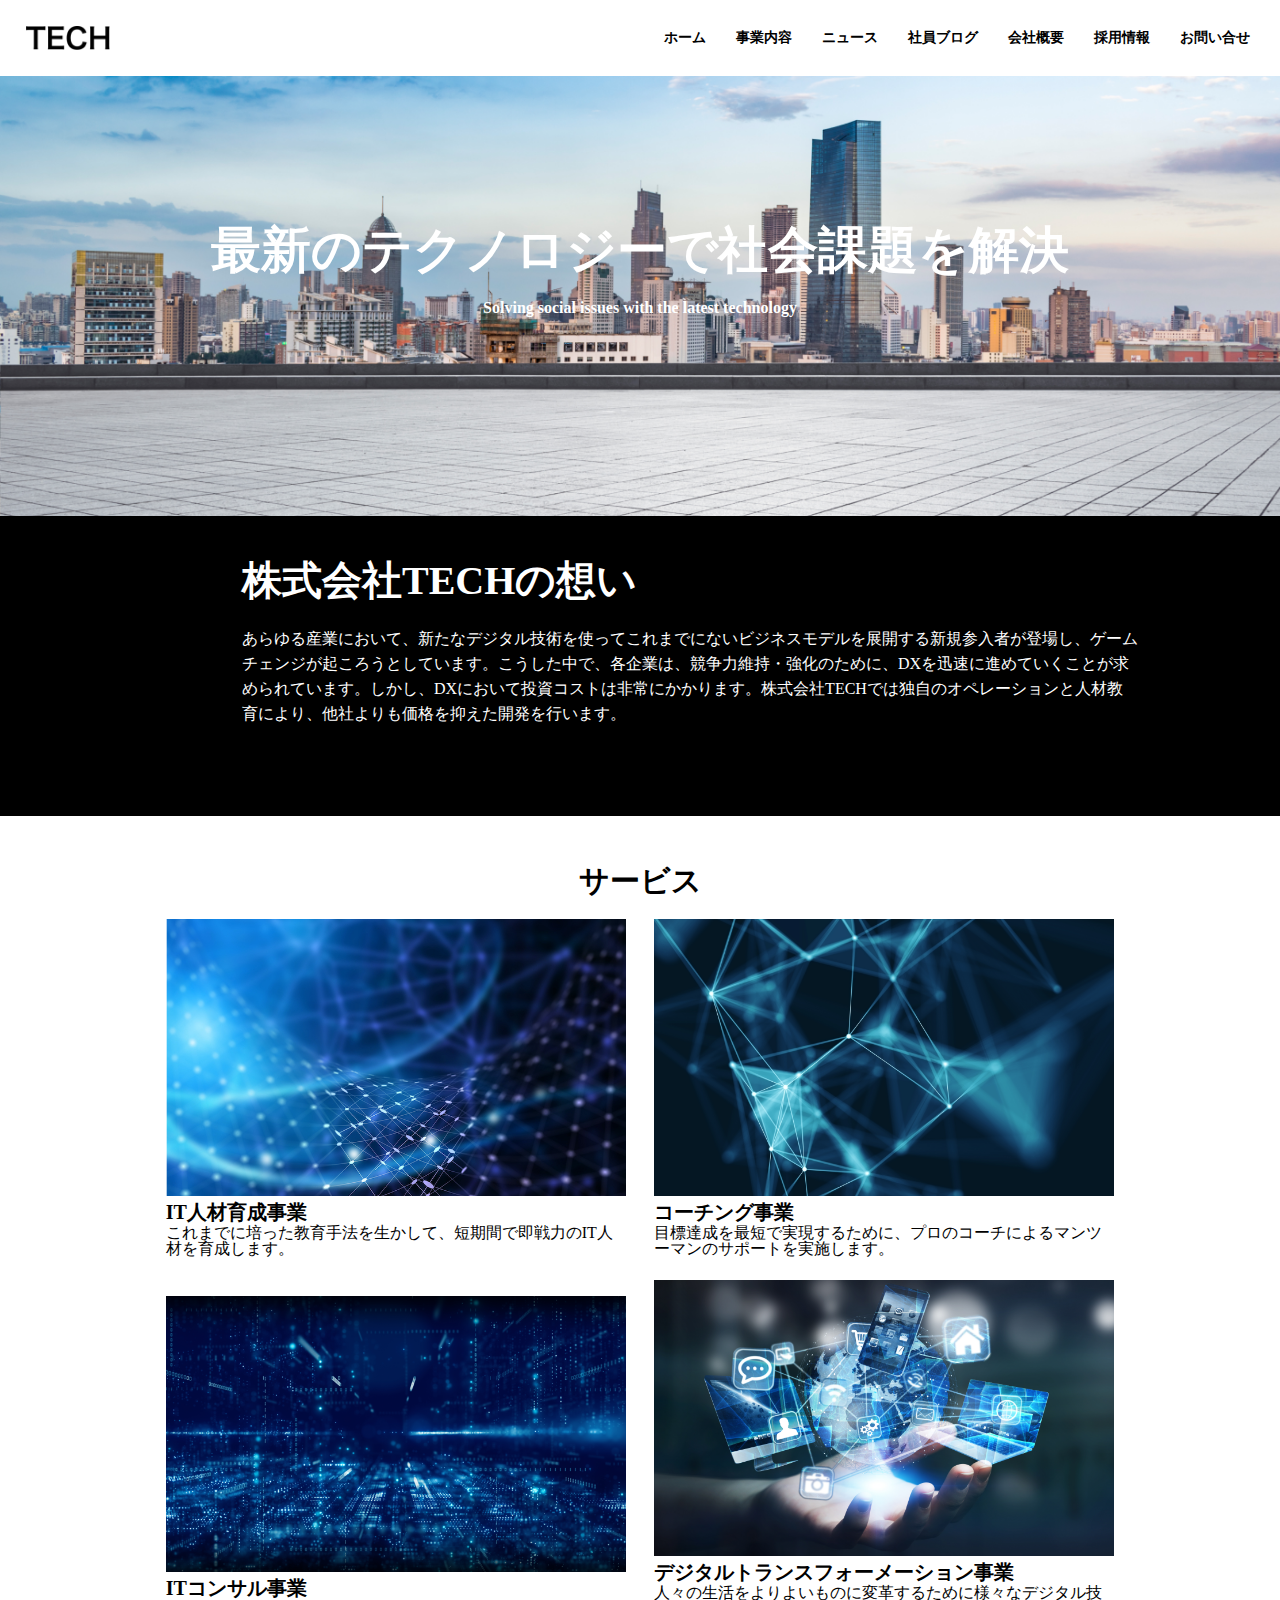
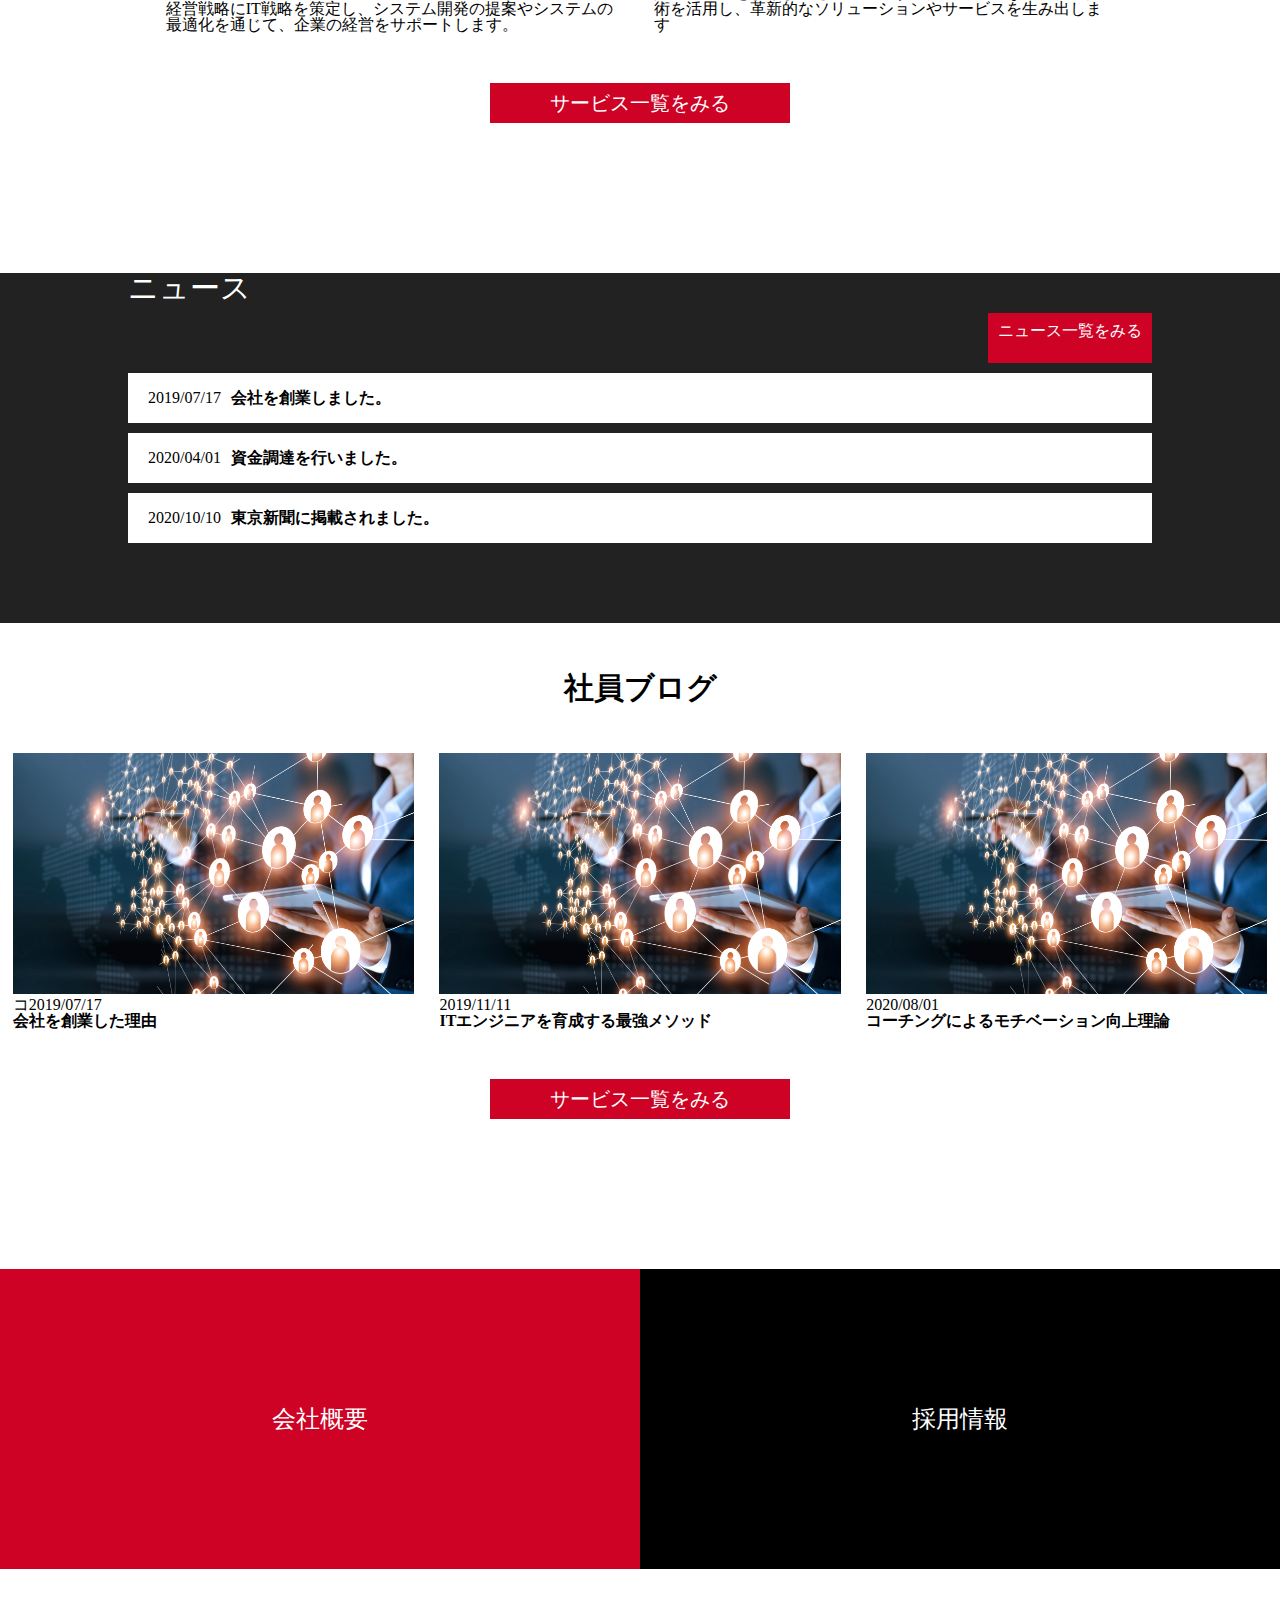
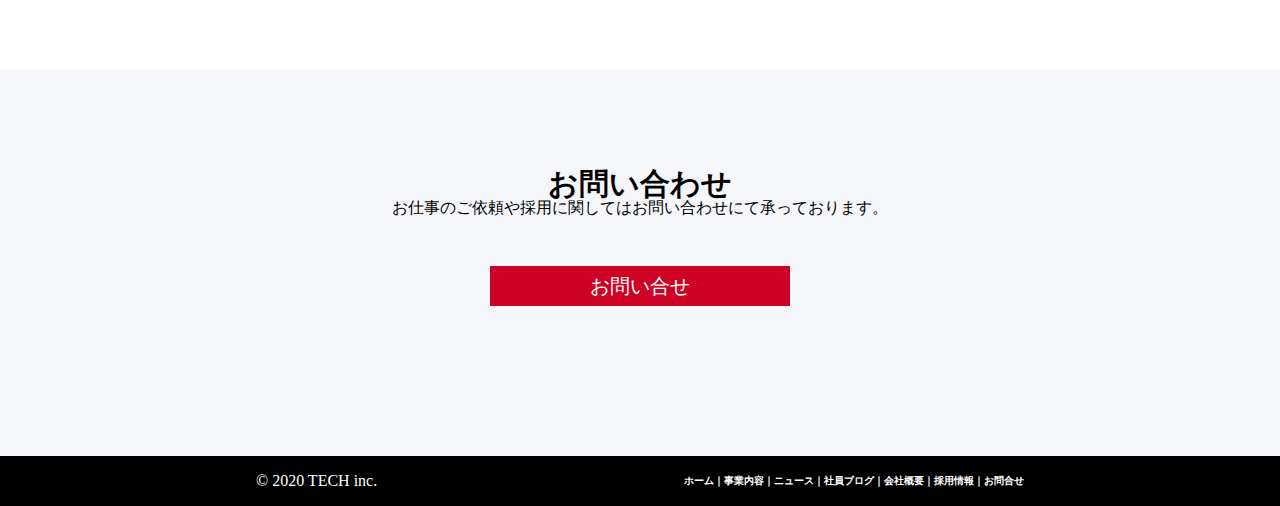
<file: index.html>
<!DOCTYPE html>
<html lang="ja">

<head>
  <meta charset="UTF-8">
  <meta name="viewport" content="width=device-width, initial-scale=1.0">
  <title>Practice</title>
  <link rel="stylesheet" href="./css/reset.css" />
  <link rel="stylesheet" href="./css/index.css" />
</head>

<body>
  <header class="header">
    <div class="header-wrap">
      <img src="./img/logo.png" alt="">
      <nav class="header-nav">
        <ul>
          <li><a href="./index.html">ホーム</a></li>
          <li><a href="./service.html">事業内容</a></li>
          <li><a href="./news.html">ニュース</a></li>
          <li><a href="./blog.html">社員ブログ</a></li>
          <li><a href="./company.html">会社概要</a></li>
          <li><a href="./recruit.html">採用情報</a></li>
          <li><a href="./contact.html">お問い合せ</a></li>
        </ul>
      </nav>
    </div>
    <div id="hamburger">
      <span></span>
      <span></span>
      <span></span>
    </div>
  </header>
  <div id="catch">
    <div id="catch-wrap">
      <div class="catch-message">
    <h1>最新のテクノロジーで社会課題を解決</h1>
    <p>Solving social issues with the 
    latest technology</p>
    </div>
  </div>
  </div>
 
  <div class="sprit">
    <div class="sprit-message">
    <h2>株式会社TECHの想い</h2>
    <p>あらゆる産業において、新たなデジタル技術を使ってこれまでにないビジネスモデルを展開する新規参入者が登場し、ゲームチェンジが起ころうとしています。こうした中で、各企業は、競争力維持・強化のために、DXを迅速に進めていくことが求められています。しかし、DXにおいて投資コストは非常にかかります。株式会社TECHでは独自のオペレーションと人材教育により、他社よりも価格を抑えた開発を行います。</p>
    </div>
  </div>

     <div class="service-area">
     <div id="service-title"><h3>サービス</h3></div>
      <div class="services">
      <div class="service">
      <img src="./img/service1.png" alt="">
      <h4>IT人材育成事業</h4>
      <p>これまでに培った教育手法を生かして、短期間で即戦力のIT人材を育成します。</p>
    </div>
    <div class="service">
      <img src="./img/service2.png" alt="">
      <h4>コーチング事業</h4>
      <p>目標達成を最短で実現するために、プロのコーチによるマンツーマンのサポートを実施します。</p>
    </div>
    <div class="service">
      <img src="./img/service3.png" alt="">
      <h4>ITコンサル事業</h4>
      <p>経営戦略にIT戦略を策定し、システム開発の提案やシステムの最適化を通じて、企業の経営をサポートします。</p>
    </div>
    <div class="service">
      <img src="./img/service4.png" alt="">
      <h4>デジタルトランスフォーメーション事業</h4>
      <p>人々の生活をよりよいものに変革するために様々なデジタル技術を活用し、革新的なソリューションやサービスを生み出します</p>
    </div>
    </div>
    <div class="more"><a href="#">サービス一覧をみる</a></div>
    </div>
 <div class="news">
  <div class="news-title">
     <p>ニュース</p>
     <a href="">ニュース一覧をみる</a>
    </div>

  <div class="new">
    <p class="date">2019/07/17</p>
    <p class="pick"> 会社を創業しました。</p>
  </div>
  <div class="new">
    <p class="date">2020/04/01</p>
    <p class="pick"> 資金調達を行いました。</p>
  </div>
  <div class="new">
    <p class="date">2020/10/10</p>
    <p class="pick">   東京新聞に掲載されました。</p>
  </div>
</div>
<div class="blog-area">
    <h3>社員ブログ</h3>
    <div class="blogs">
     <div class="blog">
      <img src="./img/blog.png" alt="">
      <p>コ2019/07/17</p>
      <p class="blog-title">会社を創業した理由</p>
    </div>
    <div class="blog">
      <img src="./img/blog.png" alt="">
      <p>2019/11/11<p>
      <p class="blog-title">ITエンジニアを育成する最強メソッド</p>
    </div>
    <div class="blog">
      <img src="./img/blog.png" alt="">
      <p>2020/08/01<p>
      <p class="blog-title">コーチングによるモチベーション向上理論</p>
    </div>
    
    </div>
    <div class="more"><a href="#">サービス一覧をみる</a></div>
</div>
<div class="recruits">
  <div id="red"><a href="">会社概要</a></div>
  <div id="black"><a href="">採用情報</a></div>
</div>
<div class="contact">
  <h3>お問い合わせ</h3>
  <p>お仕事のご依頼や採用に関してはお問い合わせにて承っております。</p>
  <div class="more"><a href="#">お問い合せ</a></div>
</div>

<footer>
  <div class="footer-wrap">
    <p>© 2020 TECH inc.</p>
    <nav class="footer-nav">
      <ul>
        <li><a href="./index.html">ホーム｜</a></li>
        <li><a href="./service.html">事業内容｜</a></li>
        <li><a href="./news.html">ニュース｜</a></li>
        <li><a href="./blog.html">社員ブログ｜</a></li>
        <li><a href="./company.html">会社概要｜</a></li>
        <li><a href="./recruit.html">採用情報｜</a></li>
        <li><a href="./recruit.html">お問合せ</a></li>
      
      </ul>
    </nav>
  </div>
</footer>

   
 </html>
</file>
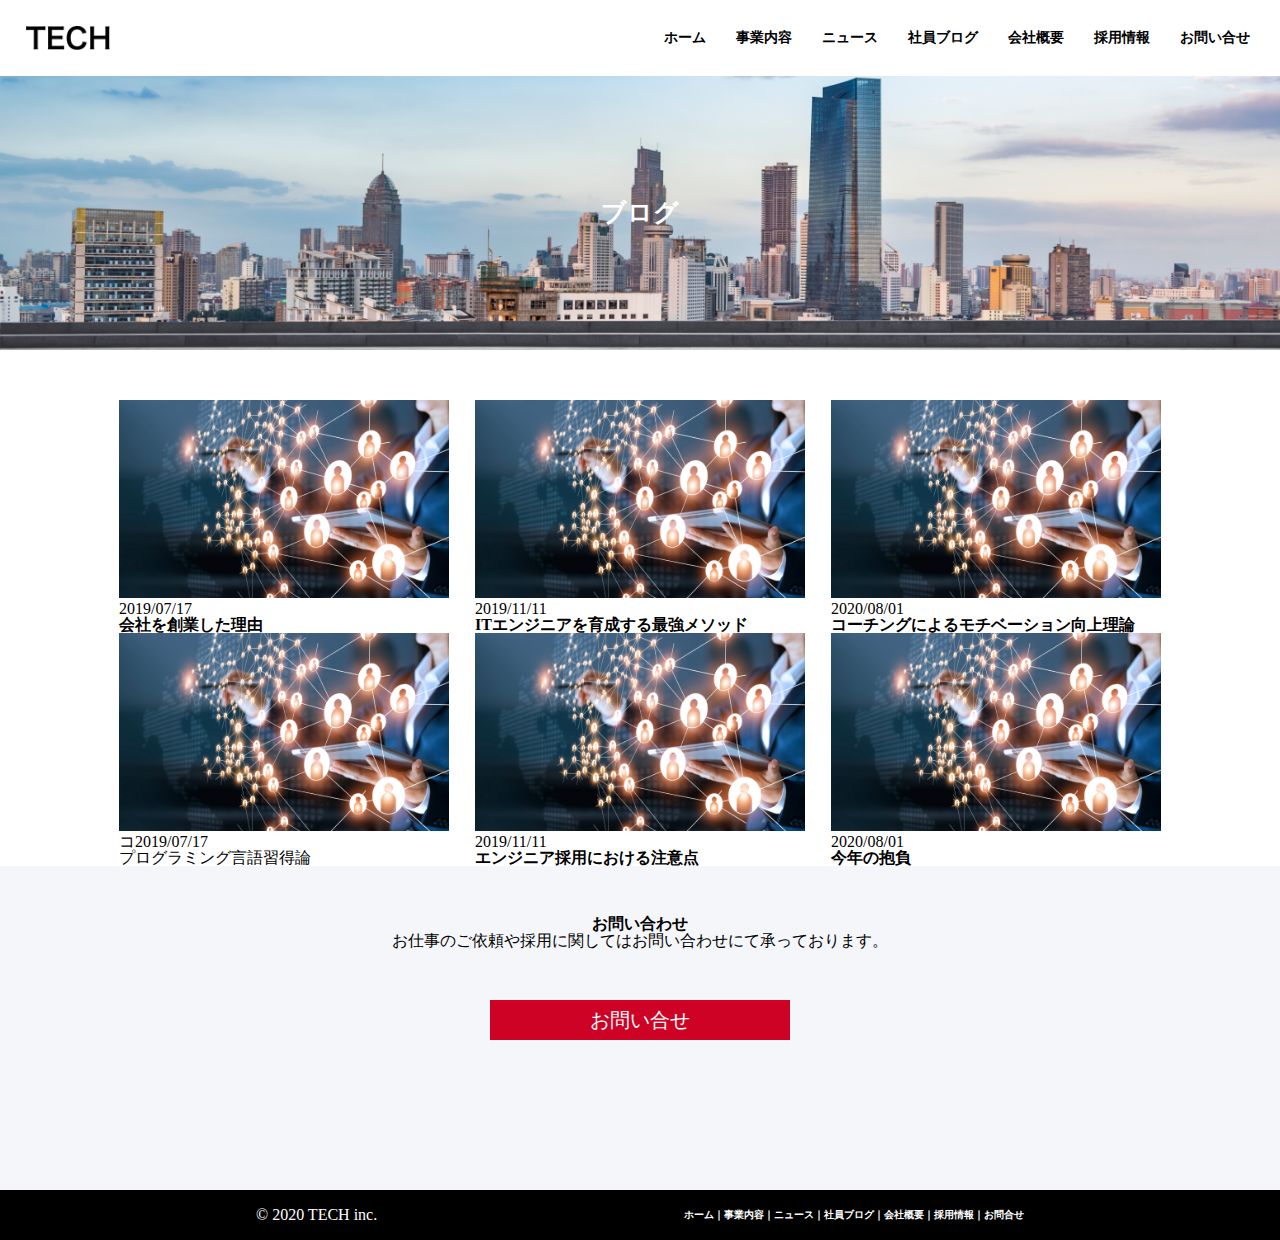
<file: blog.html>
<!DOCTYPE html>
<html lang="ja">

<head>
  <meta charset="UTF-8">
  <meta name="viewport" content="width=device-width, initial-scale=1.0">
  <title>Practice</title>
  <link rel="stylesheet" href="./css/reset.css" />
  <link rel="stylesheet" href="./css/blog.css" />
</head>

<body>
  <header class="header">
    <div class="header-wrap">
      <img src="./img/logo.png" alt="">
      <nav class="header-nav">
        <ul>
          <li><a href="./index.html">ホーム</a></li>
          <li><a href="./service.html">事業内容</a></li>
          <li><a href="./news.html">ニュース</a></li>
          <li><a href="./blog.html">社員ブログ</a></li>
          <li><a href="./company.html">会社概要</a></li>
          <li><a href="./recruit.html">採用情報</a></li>
          <li><a href="./contact.html">お問い合せ</a></li>
        </ul>
      </nav>
    </div>
    <div id="hamburger">
      <span></span>
      <span></span>
      <span></span>
    </div>
  </header>
  <div id="catch">
    <div class="catch-wrap">
      <p>ブログ</p>
    </div>
  </div>

  <!---中身-->
<div class="blog-area">
 
  <div class="blogs">
    <div class="blog">
      <img src="./img/blog.png" alt="">
      <p>2019/07/17</p>
      <p class="blog-title">会社を創業した理由</p>
    </div>
    <div class="blog">
      <img src="./img/blog.png" alt="">
      <p>2019/11/11</p>
    
      <p class="blog-title">ITエンジニアを育成する最強メソッド</p>
    </div>
    <div class="blog">
      <img src="./img/blog.png" alt="">
      <p>2020/08/01</p>
      <p class="blog-title">コーチングによるモチベーション向上理論</p>
    </div>
    <div class="blog">
      <img src="./img/blog.png" alt="">
      <p>コ2019/07/17</p>
      <p class="blog-titile">プログラミング言語習得論</p>
    </div>
    <div class="blog">
      <img src="./img/blog.png" alt="">
      <p>2019/11/11</p>
      <p class="blog-title">エンジニア採用における注意点</p>
    </div>
    <div class="blog">
      <img src="./img/blog.png" alt="">
      <p>2020/08/01</p>
      <p class="blog-title">今年の抱負</p>
    </div>

  </div>
  
</div>
    <!---中身-->
    <div class="contact">
      <h3>お問い合わせ</h3>
      <p>お仕事のご依頼や採用に関してはお問い合わせにて承っております。</p>
      <div class="more"><a href="#">お問い合せ</a></div>
    </div>
    <footer>
      <div class="footer-wrap">
        <p>© 2020 TECH inc.</p>
        <nav class="footer-nav">
          <ul>
          <li><a href="./index.html">ホーム｜</a></li>
          <li><a href="./service.html">事業内容｜</a></li>
          <li><a href="./news.html">ニュース｜</a></li>
          <li><a href="./blog.html">社員ブログ｜</a></li>
          <li><a href="./company.html">会社概要｜</a></li>
          <li><a href="./recruit.html">採用情報｜</a></li>
          <li><a href="./recruit.html">お問合せ</a></li>
        
          </ul>
        </nav>
      </div>
    </footer>

</body>

</html>
</file>
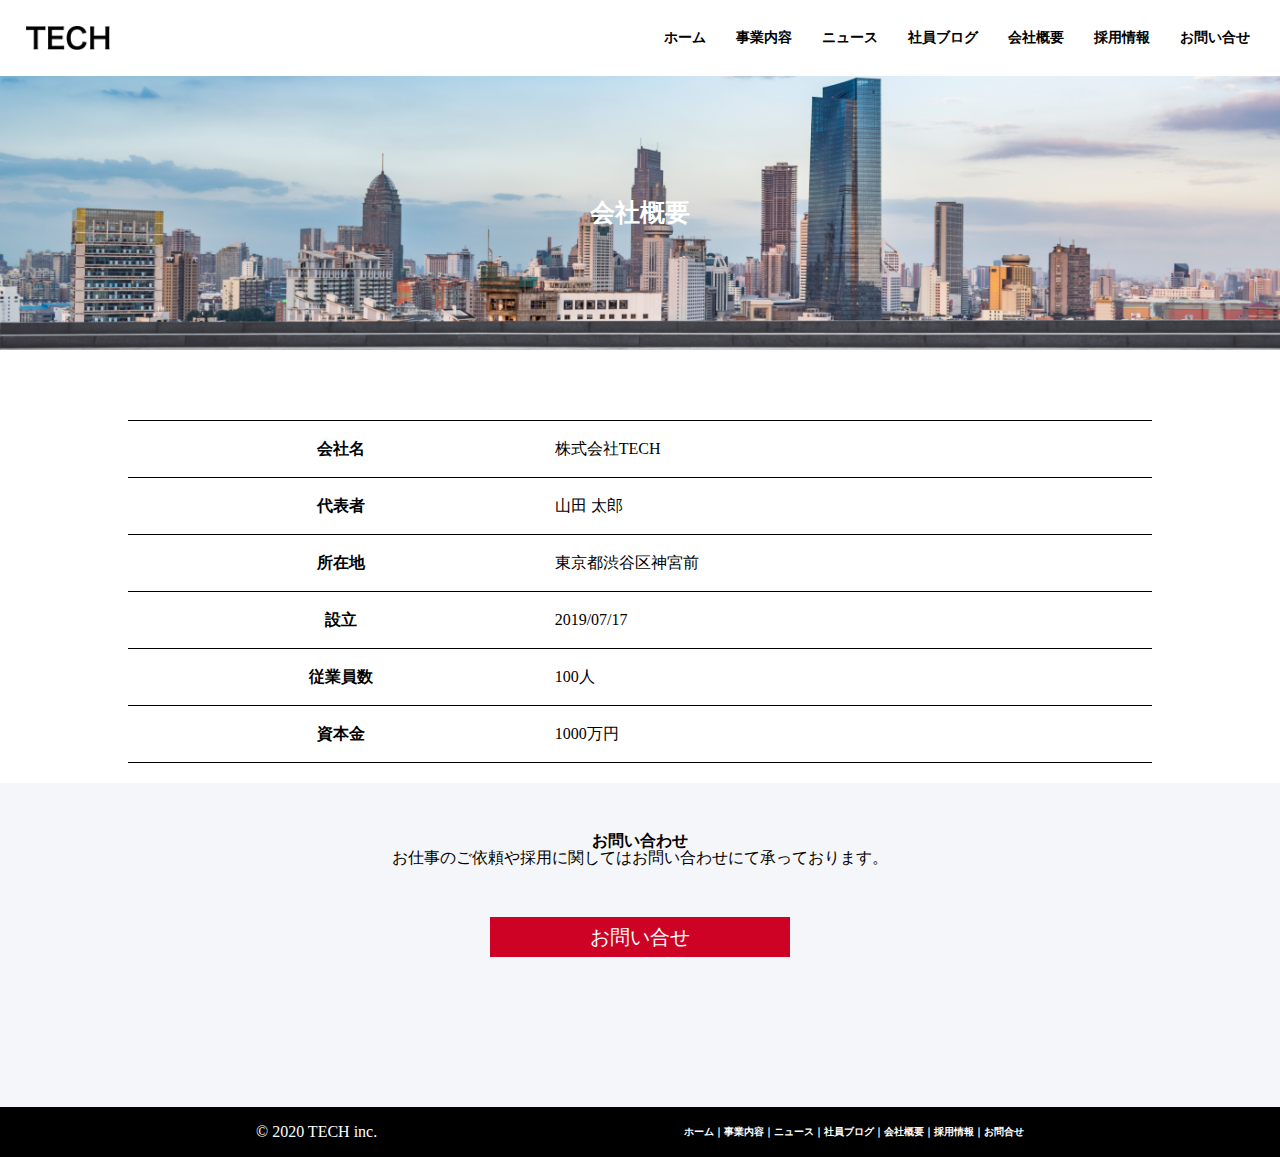
<file: company.html>
<!DOCTYPE html>
<html lang="ja">

<head>
  <meta charset="UTF-8">
  <meta name="viewport" content="width=device-width, initial-scale=1.0">
  <title>Practice</title>
  <link rel="stylesheet" href="./css/reset.css" />
  <link rel="stylesheet" href="./css/company.css" />
</head>

<body>
  <header class="header">
    <div class="header-wrap">
      <img src="./img/logo.png" alt="">
      <nav class="header-nav">
        <ul>
          <li><a href="./index.html">ホーム</a></li>
          <li><a href="./service.html">事業内容</a></li>
          <li><a href="./news.html">ニュース</a></li>
          <li><a href="./blog.html">社員ブログ</a></li>
          <li><a href="./company.html">会社概要</a></li>
          <li><a href="./recruit.html">採用情報</a></li>
          <li><a href="./contact.html">お問い合せ</a></li>
        </ul>
      </nav>
    </div>
    <div id="hamburger">
      <span></span>
      <span></span>
      <span></span>
    </div>
  </header>
  <div id="catch">
    <div class="catch-wrap">
        <p>会社概要</p>
    </div>
  </div>
  
<!---中身-->
<div class="content-wrap">
   <div class="content">
    <div class="line"></div>
    <div class="table">
      <p class="item">会社名</p>
      <p class="value">株式会社TECH</p>
    </div>
    </div>
    <div class="content">
      <div class="line"></div>
      <div class="table">
        <p class="item">代表者</p>
        <p class="value">山田 太郎</p>
      </div>
    </div>
    <div class="content">
      <div class="line"></div>
      <div class="table">
        <p class="item">所在地</p>
        <p class="value">東京都渋谷区神宮前</p>
      </div>
    </div>
    <div class="content">
      <div class="line"></div>
      <div class="table">
        <p class="item">設立</p>
        <p class="value">2019/07/17</p>
      </div>
    </div>
    <div class="content">
      <div class="line"></div>
      <div class="table">
        <p class="item">従業員数</p>
        <p class="value">100人</p>
      </div>
    </div>
    <div class="content">
      <div class="line"></div>
      <div class="table">
        <p class="item">資本金</p>
        <p class="value">1000万円</p>
      </div>
      <div class="line"></div>
    </div>
  </div>
<!---中身-->
<div class="contact">
  <h3>お問い合わせ</h3>
  <p>お仕事のご依頼や採用に関してはお問い合わせにて承っております。</p>
  <div class="more"><a href="#">お問い合せ</a></div>
</div>
  <footer>
    <div class="footer-wrap">
      <p>© 2020 TECH inc.</p>
      <nav class="footer-nav">
        <ul>
          <li><a href="./index.html">ホーム｜</a></li>
          <li><a href="./service.html">事業内容｜</a></li>
          <li><a href="./news.html">ニュース｜</a></li>
          <li><a href="./blog.html">社員ブログ｜</a></li>
          <li><a href="./company.html">会社概要｜</a></li>
          <li><a href="./recruit.html">採用情報｜</a></li>
          <li><a href="./recruit.html">お問合せ</a></li>
        
        </ul>
      </nav>
    </div>
  </footer>

  </body>
</html>
</file>
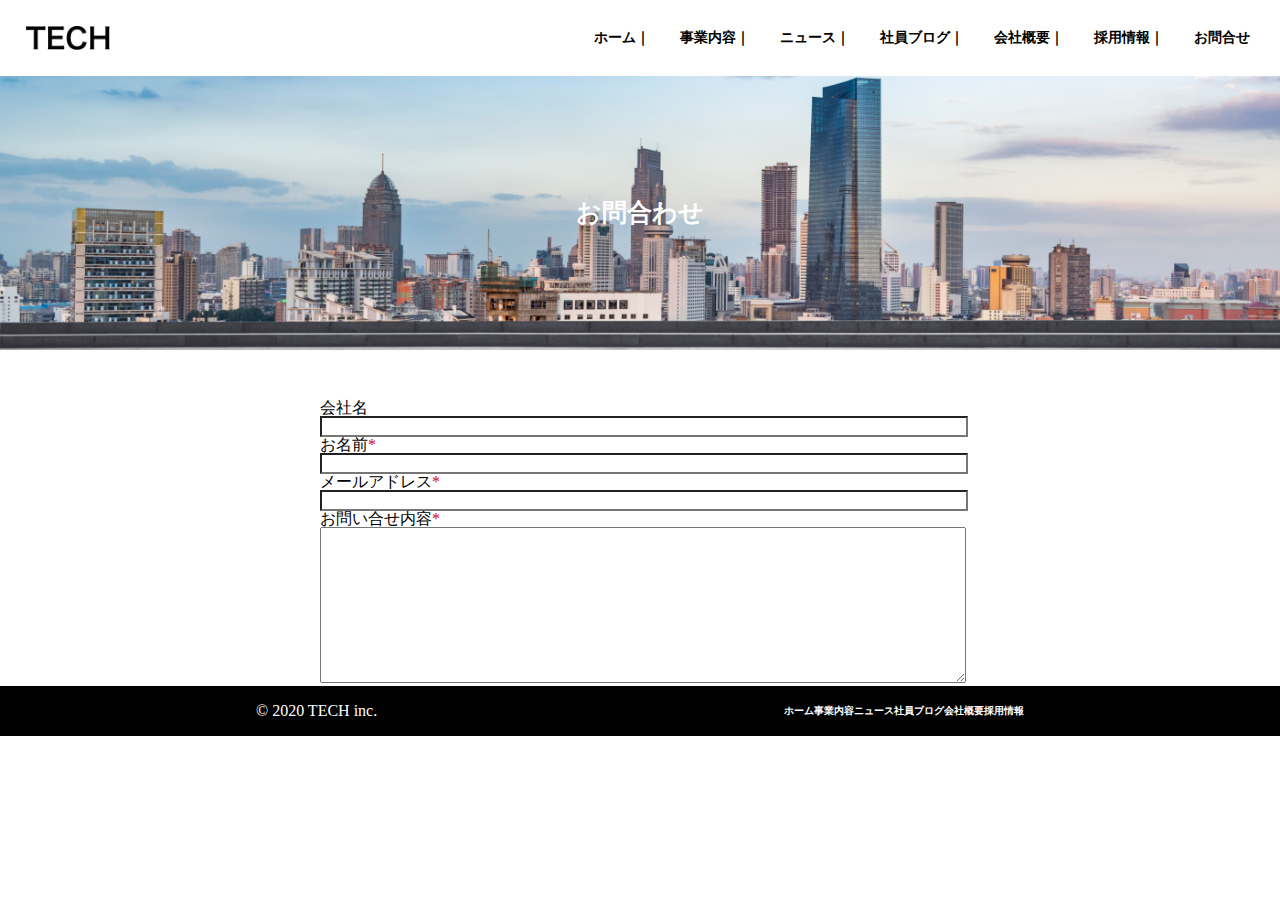
<file: contact.html>
<!DOCTYPE html>
<html lang="ja">

<head>
  <meta charset="UTF-8">
  <meta name="viewport" content="width=device-width, initial-scale=1.0">
  <title>Practice</title>
  <link rel="stylesheet" href="./css/reset.css" />
  <link rel="stylesheet" href="./css/contact.css" />
</head>

<body>
  <header class="header">
    <div class="header-wrap">
      <img src="./img/logo.png" alt="">
      <nav class="header-nav">
        <ul>
          <li><a href="./index.html">ホーム｜</a></li>
          <li><a href="./service.html">事業内容｜</a></li>
          <li><a href="./news.html">ニュース｜</a></li>
          <li><a href="./blog.html">社員ブログ｜</a></li>
          <li><a href="./company.html">会社概要｜</a></li>
          <li><a href="./recruit.html">採用情報｜</a></li>
          <li><a href="./recruit.html">お問合せ</a></li>
        
        </ul>
      </nav>
    </div>
    <div id="hamburger">
      <span></span>
      <span></span>
      <span></span>
    </div>
  </header>
  <div id="catch">
    <div class="catch-wrap">
      <p>お問合わせ</p>
    </div>
  </div>

  <!---中身-->
<div class="content-wrap">
  <div class="content">
      <form>
        <p>会社名</p>
        <input type="text" class="input"  />
        <p>お名前<span>*</span></p>
        <input type="text" class="input"  />
        <p>メールアドレス<span>*</span></p>
        <input type="number" class="input" />
        <p>お問い合せ内容<span>*</span></p>
        <textarea name="" id="" cols="30" rows="10"></textarea>
      </form>
    </div>
  </div>
</div>
    <!---中身-->
   
    <footer>
      <div class="footer-wrap">
        <p>© 2020 TECH inc.</p>
        <nav class="footer-nav">
          <ul>
          <li><a href="./index.html">ホーム</a></li>
          <li><a href="./service.html">事業内容</a></li>
          <li><a href="./news.html">ニュース</a></li>
          <li><a href="./blog.html">社員ブログ</a></li>
          <li><a href="./company.html">会社概要</a></li>
          <li><a href="./recruit.html">採用情報</a></li>
      
          </ul>
        </nav>
      </div>
    </footer>

</body>

</html>
</file>
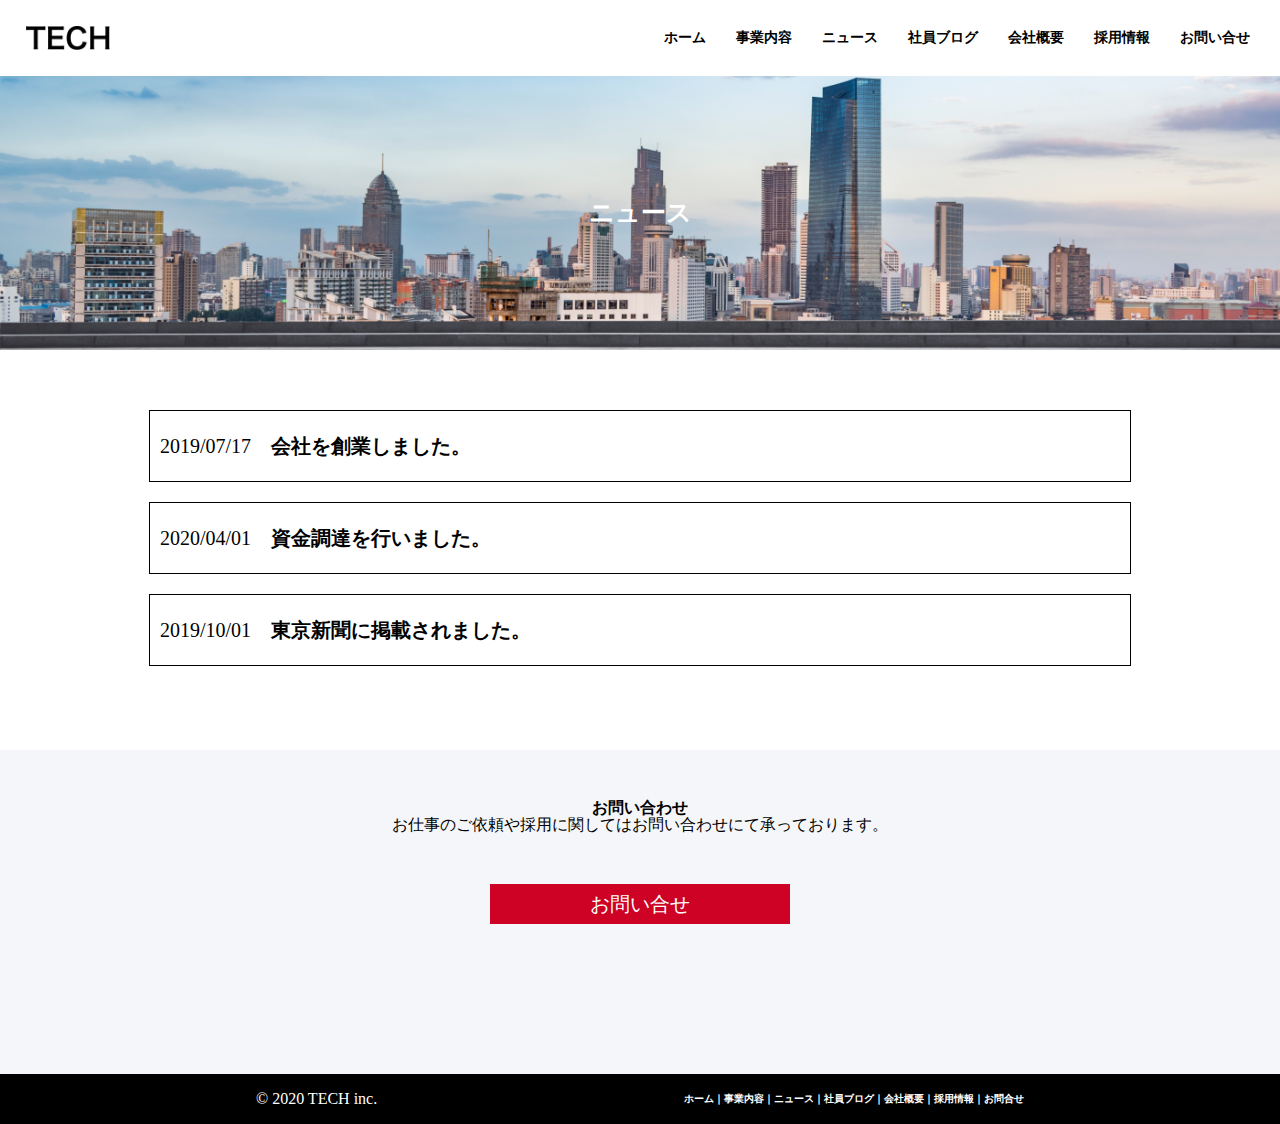
<file: news.html>
<!DOCTYPE html>
<html lang="ja">

<head>
  <meta charset="UTF-8">
  <meta name="viewport" content="width=device-width, initial-scale=1.0">
  <title>Practice</title>
  <link rel="stylesheet" href="./css/reset.css" />
  <link rel="stylesheet" href="./css/news.css" />
</head>

<body>
  <header class="header">
    <div class="header-wrap">
      <img src="./img/logo.png" alt="">
      <nav class="header-nav">
        <ul>
        <li><a href="./index.html">ホーム</a></li>
        <li><a href="./service.html">事業内容</a></li>
        <li><a href="./news.html">ニュース</a></li>
        <li><a href="./blog.html">社員ブログ</a></li>
        <li><a href="./company.html">会社概要</a></li>
        <li><a href="./recruit.html">採用情報</a></li>
        <li><a href="./contact.html">お問い合せ</a></li>
        </ul>
      </nav>
    </div>
    <div id="hamburger">
      <span></span>
      <span></span>
      <span></span>
    </div>
  </header>
  <div id="catch">
    <div class="catch-wrap">
      <p>ニュース</p>
    </div>
  </div>

  <!---中身-->
 <div class="content-wrap"><div class="content">
  <div class="news-field">
    <p class="news">2019/07/17　<span>会社を創業しました。</span></p>
    <p class="news">2020/04/01　<span>資金調達を行いました。</span></p>
    <p class="news">2019/10/01　<span>東京新聞に掲載されました。</span></p>
  </div>
  </div></div>
    <!---中身-->
    <div class="contact">
      <h3>お問い合わせ</h3>
      <p>お仕事のご依頼や採用に関してはお問い合わせにて承っております。</p>
      <div class="more"><a href="#">お問い合せ</a></div>
    </div>
    <footer>
      <div class="footer-wrap">
        <p>© 2020 TECH inc.</p>
        <nav class="footer-nav">
          <ul>
            <li><a href="./index.html">ホーム｜</a></li>
            <li><a href="./service.html">事業内容｜</a></li>
            <li><a href="./news.html">ニュース｜</a></li>
            <li><a href="./blog.html">社員ブログ｜</a></li>
            <li><a href="./company.html">会社概要｜</a></li>
            <li><a href="./recruit.html">採用情報｜</a></li>
            <li><a href="./recruit.html">お問合せ</a></li>
          
          </ul>
        </nav>
      </div>
    </footer>

</body>

</html>
</file>
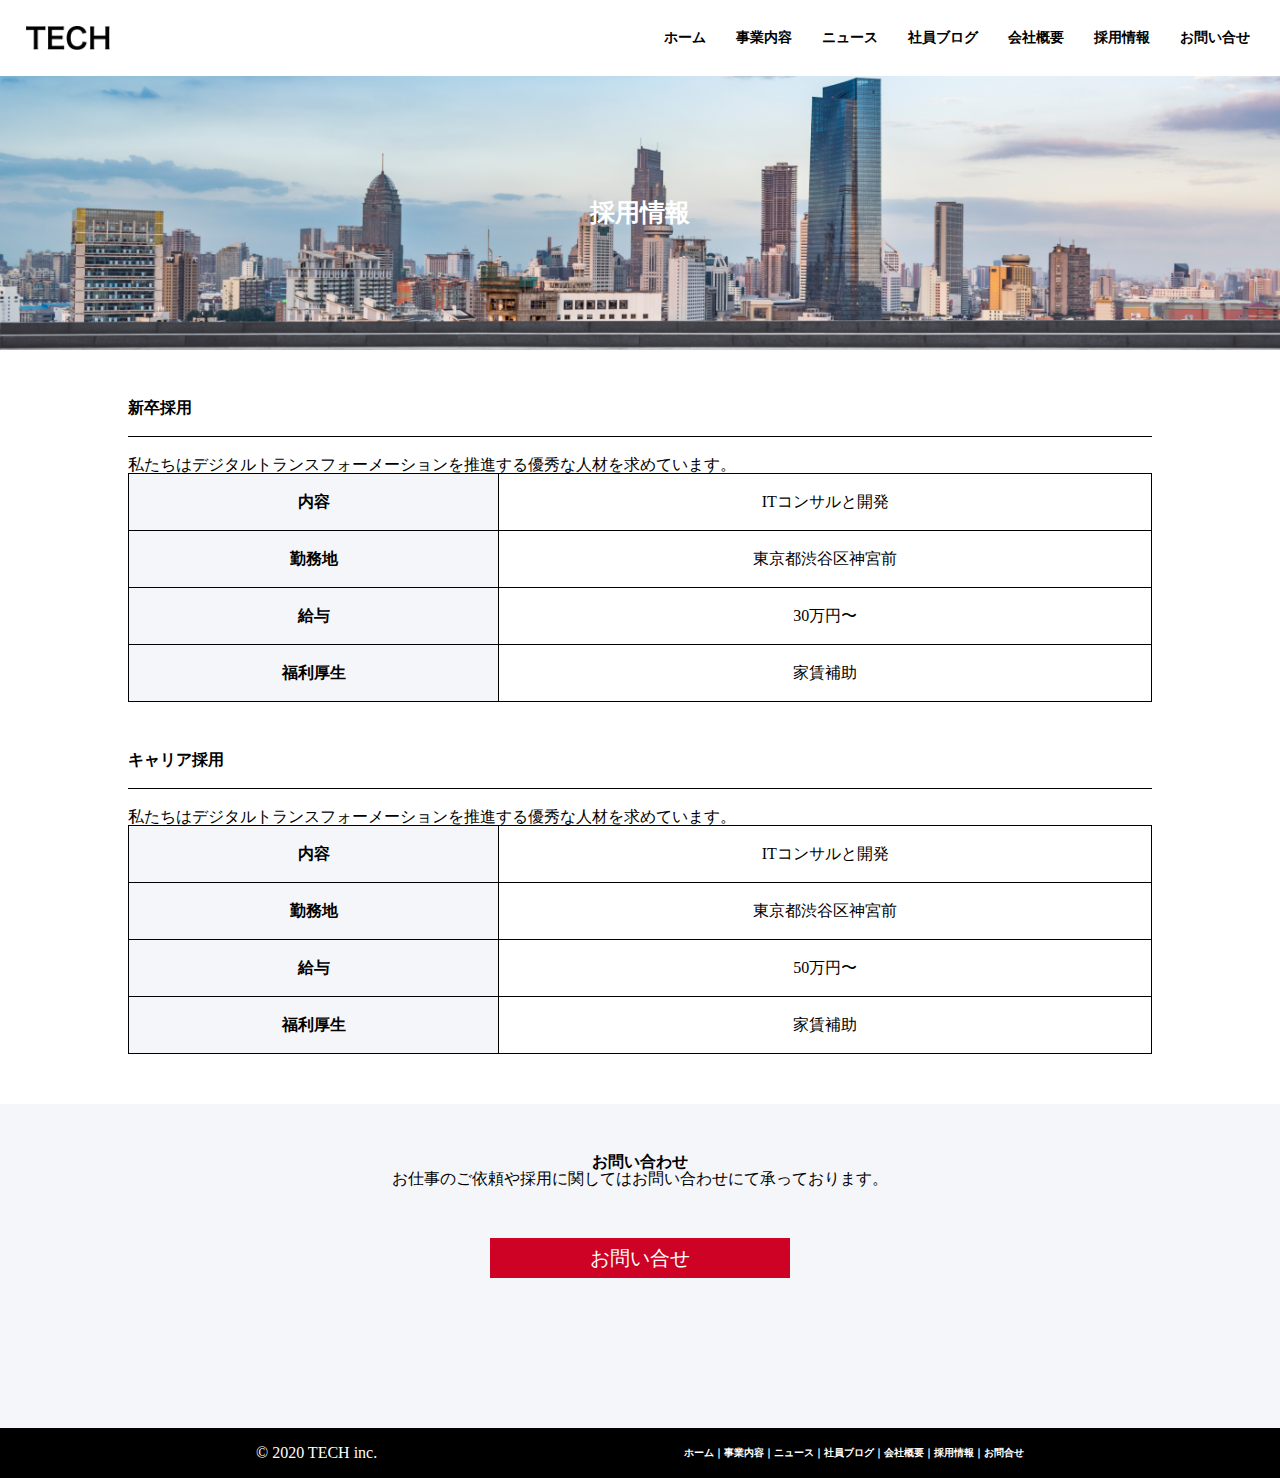
<file: recruit.html>
<!DOCTYPE html>
<html lang="ja">

<head>
  <meta charset="UTF-8">
  <meta name="viewport" content="width=device-width, initial-scale=1.0">
  <title>Practice</title>
  <link rel="stylesheet" href="./css/reset.css" />
  <link rel="stylesheet" href="./css/recruit.css" />
</head>

<body>
  <header class="header">
    <div class="header-wrap">
      <img src="./img/logo.png" alt="">
      <nav class="header-nav">
          <ul>
            <li><a href="./index.html">ホーム</a></li>
            <li><a href="./service.html">事業内容</a></li>
            <li><a href="./news.html">ニュース</a></li>
            <li><a href="./blog.html">社員ブログ</a></li>
            <li><a href="./company.html">会社概要</a></li>
            <li><a href="./recruit.html">採用情報</a></li>
            <li><a href="./contact.html">お問い合せ</a></li>
          </ul>
      </nav>
    </div>
    <div id="hamburger">
      <span></span>
      <span></span>
      <span></span>
    </div>
  </header>
  <div id="catch">
    <div class="catch-wrap">
        <p>採用情報</p>
    </div>
  </div>
  
<!---中身-->
<div class="content-wrap">
  <div class="content">
    <p class="item">新卒採用</p>
    <div class="line"></div>
    <div class="table">
  
      <p class="value">私たちはデジタルトランスフォーメーションを推進する優秀な人材を求めています。</p>
      <table>
        <tr>
          <th>内容</th>
          <td>ITコンサルと開発</td>
        </tr>
        <tr>
          <th>勤務地</th>
          <td>東京都渋谷区神宮前</td>
        </tr>
        <tr>
          <th>給与</th>
          <td>30万円〜</td>
        </tr>
        <tr>
          <th>福利厚生</th>
          <td>家賃補助</td>
        </tr>
      </table>
    </div>
  </div><div class="content">
    <p class="item">キャリア採用</p>
    <div class="line"></div>
    <div class="table">
  
      <p class="value">私たちはデジタルトランスフォーメーションを推進する優秀な人材を求めています。</p>
      <table>
        <tr>
          <th>内容</th>
          <td>ITコンサルと開発</td>
        </tr>
        <tr>
          <th>勤務地</th>
          <td>東京都渋谷区神宮前</td>
        </tr>
        <tr>
          <th>給与</th>
          <td>50万円〜</td>
        </tr>
        <tr>
          <th>福利厚生</th>
          <td>家賃補助</td>
        </tr>
      </table>
    </div>
  </div>
    
  </div>
<!---中身-->
<div class="contact">
  <h3>お問い合わせ</h3>
  <p>お仕事のご依頼や採用に関してはお問い合わせにて承っております。</p>
  <div class="more"><a href="#">お問い合せ</a></div>
</div>
  <footer>
    <div class="footer-wrap">
      <p>© 2020 TECH inc.</p>
      <nav class="footer-nav">
        <ul>
          <li><a href="./index.html">ホーム｜</a></li>
          <li><a href="./service.html">事業内容｜</a></li>
          <li><a href="./news.html">ニュース｜</a></li>
          <li><a href="./blog.html">社員ブログ｜</a></li>
          <li><a href="./company.html">会社概要｜</a></li>
          <li><a href="./recruit.html">採用情報｜</a></li>
          <li><a href="./recruit.html">お問合せ</a></li>
        
        </ul>
      </nav>
    </div>
  </footer>

  </body>
</html>
</file>
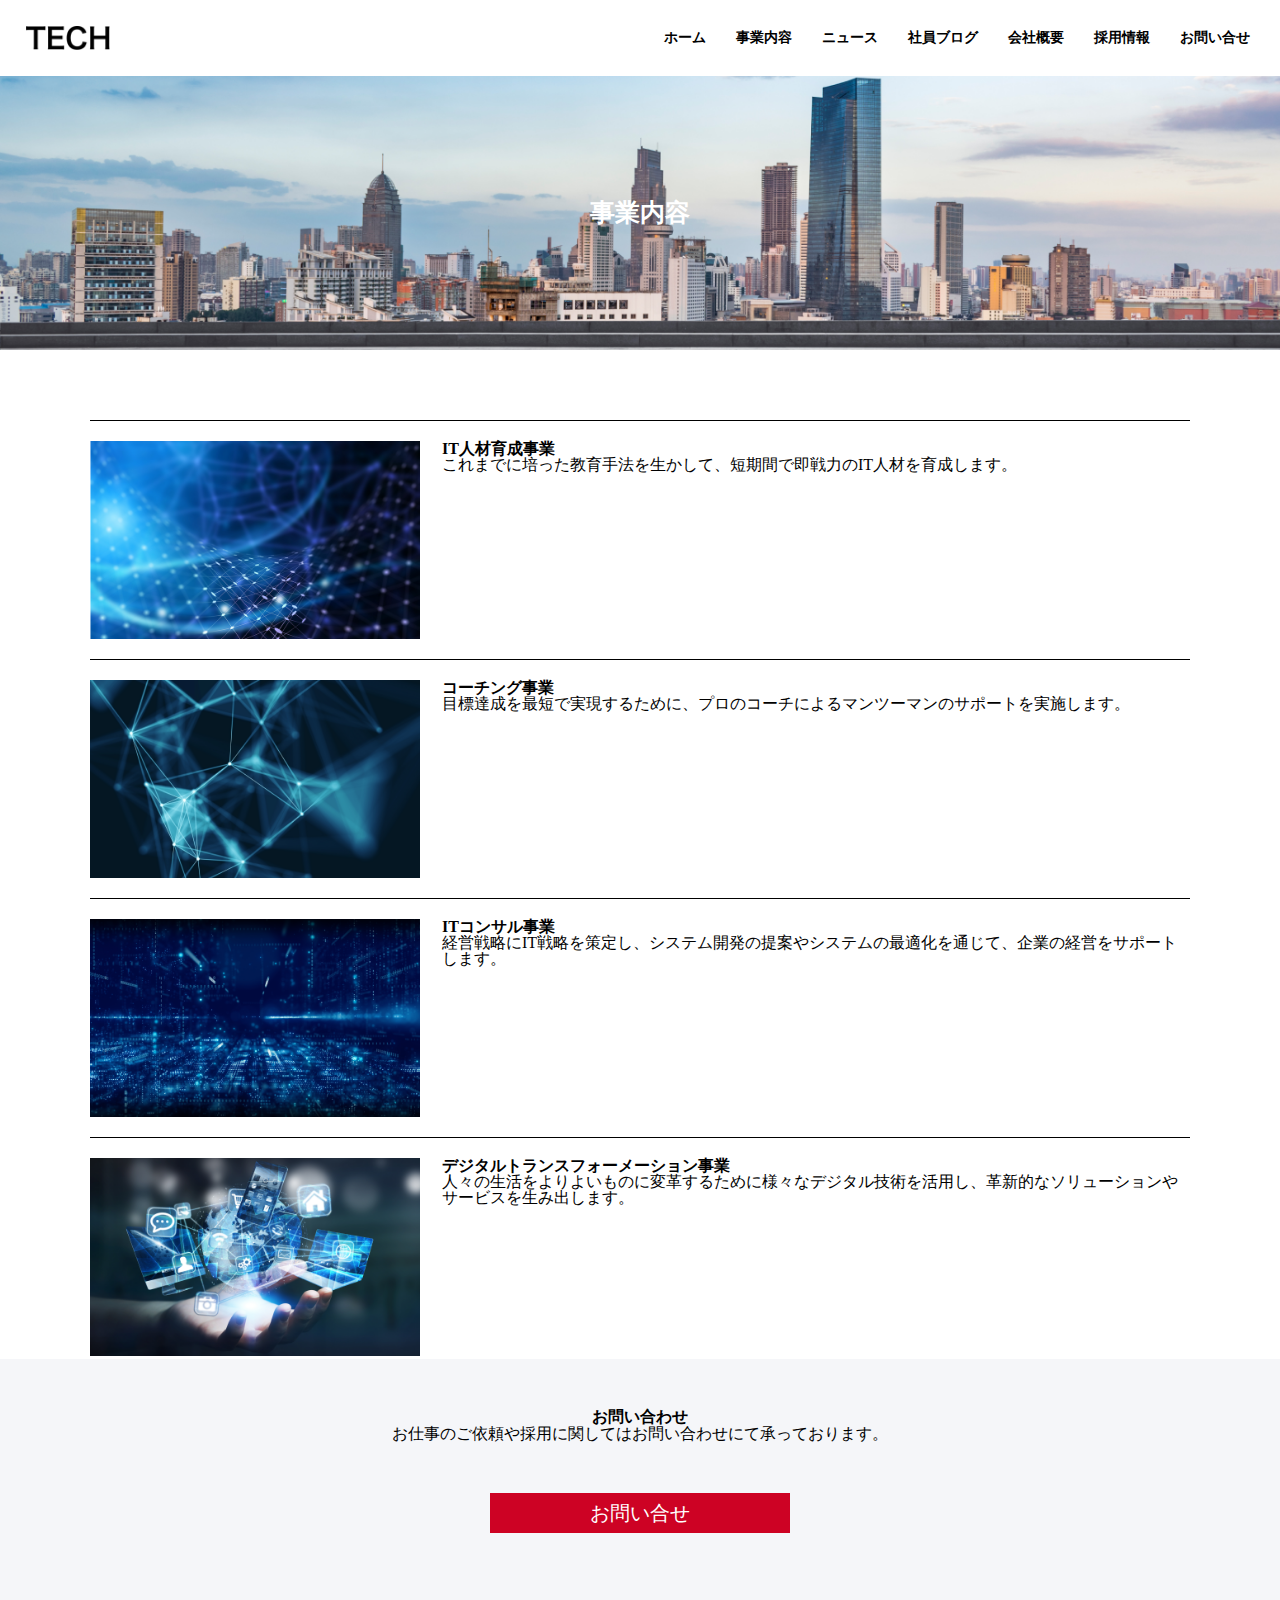
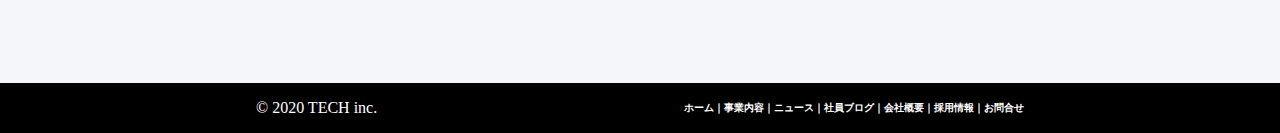
<file: service.html>
<!DOCTYPE html>
<html lang="ja">

<head>
  <meta charset="UTF-8">
  <meta name="viewport" content="width=device-width, initial-scale=1.0">
  <title>Practice</title>
  <link rel="stylesheet" href="./css/reset.css" />
  <link rel="stylesheet" href="./css/service.css" />
</head>

<body>
  <header class="header">
    <div class="header-wrap">
      <img src="./img/logo.png" alt="">
      <nav class="header-nav">
        <ul>
          <li><a href="./index.html">ホーム</a></li>
          <li><a href="./service.html">事業内容</a></li>
          <li><a href="./news.html">ニュース</a></li>
          <li><a href="./blog.html">社員ブログ</a></li>
          <li><a href="./company.html">会社概要</a></li>
          <li><a href="./recruit.html">採用情報</a></li>
          <li><a href="./contact.html">お問い合せ</a></li>
        </ul>
      </nav>
    </div>
    <div id="hamburger">
      <span></span>
      <span></span>
      <span></span>
    </div>
  </header>
  <div id="catch">
    <div class="catch-wrap">
        <p>事業内容</p>
    </div>
  </div>
  
<!---中身-->
<div class="content-wrap">
<div class="content">
<div class="line"></div>
<div class="service">
  <img src="./img/service1.png" alt="">
<div class="service-text">
  <h3>IT人材育成事業</h3>
<p>これまでに培った教育手法を生かして、短期間で即戦力のIT人材を育成します。</p>
</div>
</div>
<div class="line"></div>
<div class="service">
  <img src="./img/service2.png" alt="">
  <div class="service-text">
    <h3>コーチング事業</h3>
    <p>目標達成を最短で実現するために、プロのコーチによるマンツーマンのサポートを実施します。</p>
  </div>
</div>
<div class="line"></div>
<div class="service">
  <img src="./img/service3.png" alt="">
  <div class="service-text">
    <h3>ITコンサル事業</h3>
    <p>経営戦略にIT戦略を策定し、システム開発の提案やシステムの最適化を通じて、企業の経営をサポートします。</p>
  </div>
</div>
<div class="line"></div>
<div class="service">
  <img src="./img/service4.png" alt="">
  <div class="service-text">
    <h3>デジタルトランスフォーメーション事業</h3>
    <p>人々の生活をよりよいものに変革するために様々なデジタル技術を活用し、革新的なソリューションやサービスを生み出します。</p>
  </div>
</div>
</div>


<!---中身-->
<div class="contact">
  <h3>お問い合わせ</h3>
  <p>お仕事のご依頼や採用に関してはお問い合わせにて承っております。</p>
  <div class="more"><a href="#">お問い合せ</a></div>
</div>
  <footer>
    <div class="footer-wrap">
      <p>© 2020 TECH inc.</p>
      <nav class="footer-nav">
      <ul>
        <li><a href="./index.html">ホーム｜</a></li>
        <li><a href="./service.html">事業内容｜</a></li>
        <li><a href="./news.html">ニュース｜</a></li>
        <li><a href="./blog.html">社員ブログ｜</a></li>
        <li><a href="./company.html">会社概要｜</a></li>
        <li><a href="./recruit.html">採用情報｜</a></li>
        <li><a href="./recruit.html">お問合せ</a></li>
      
      </ul>
      </nav>
    </div>
  </footer>

  </body>
</html>
</file>
<file: css/index.css>
header {
  height: 76px;
  background-color: white;
  position: fixed;
  width:100%;
}

header img {
 
  height: 24px;
  margin: 26px;
}

.header-wrap {
  display: flex;
  justify-content: space-between;
  align-items: center;
}
.header-nav ul {
  display: flex;
  list-style: none;
}
.header-nav li {
  margin-right: 30px;
  font-size: 14px;
}
.header-nav a {
  color: black;
  font-weight: bold;
  text-decoration: none;
}
/* catch */
#catch {
  width: 100%;
  background-image: url(../img/mv.png);
  background-repeat: no-repeat;
  background-size: cover;
  background-position: center;
}
#catch-wrap {
  width: 100%;
  text-align: center;
  padding-top: 200px;
  padding-bottom: 200px;
}
.catch-message {
  color: white;
  font-weight: bold;
}

h1 {
  font-size: 50px;
  line-height: 100px;
}
.sprit {
  width: 100%;
  height: 200px;
  background-color: black;
  color: white;
  text-align: center;
  padding: 50px;
}
.sprit-message {
  display: inline-block;
  width: 70%;
  text-align: left;
}
h2 {
  line-height: 30px;
  font-size: 40px;
}
.sprit-message p {
  font-size: 16px;
  line-height: 25px;
  margin-top:30px;
}

/*service */
.service-area {
  text-align: center;
}
.services {
  width: 90%;
  display:inline-block;
}
.service {
  width: 40%;
  padding-left: 1%;
  padding-right: 1%;
  padding-top:2%;
  display: inline-block;
}
.service img {
  width: 100%;
}
h3 {
  margin-top: 50px;
  font-size: 30px;
}
.service h4 {
  font-size: 20px;
  line-height: 130%;
  text-align: left;
}

.service p {
  line-height: 100%;
  text-align: left;
}

.more {
  margin-top: 50px;
  margin-bottom: 150px;
  width: 300px;
  height: 40px;
  font-size: 20px;
  line-height: 40px;
  background-color: #cd0224;
  display: inline-block;
}
.more a {
  color: white;
  text-decoration: none;
}

/*news*/
.news {
  width: 100%;
  height: 300px;
  background-color: #222222;
  padding-bottom: 50px;
}
.news-title {
  margin-left: 10%;
  height: 100px;
  width: 80%;
  display: flex;
  justify-content: space-between;
  color: white;
}
.news-title p {
  font-size: 30px;
  line-height:60 px;

}
.news-title a {
  margin-top: 40px;

  width: 200x;
  height: 30px;
  padding:10px;
  color: white;
  text-decoration: none;
  background-color: #cd0224;
}

.new {
  display: flex;
  margin-left: 10%;
  width: 80%;
  height: 50px;
  background-color: white;
  margin-bottom: 10px;
}
.date {
  padding-left: 20px;
  line-height:50px;
}
.pick {
  font-weight: bold;
  padding-left: 10px;
 line-height:50px;
}

/*blog*/
.blog-area {
  text-align: center;
}
.blogs {
  margin-top:50px;
  width: 100%;
  display: flex;
}

.blog {
  width: 50%;
  padding-left: 1%;
  padding-right: 1%;
  display: inline-block;
}
.blog img {
  width: 100%;
}

.blog h4 {
  font-size: 20px;
  line-height: 0%;
  text-align: left;
}

.blog p {
  line-height: 100%;
  text-align: left;
}
.blog-title {
  font-weight: bold;
}

/*recruit*/
.recruits {
  display: flex;
  margin-bottom: 100px;
}
#red,
#black {
  width: 50%;
  height: 300px;
  text-align: center;
}
#red {
  background-color: #cd0224;
}
#black {
  background-color: black;
}

.recruits a {
  text-decoration: none;
  color: white;
  font-size: 24px;
  line-height: 300px;
  display: inline-block;
}

.contact {
  padding-top: 50px;
  background-color: #f5f6f9;
  text-align: center;
}
.contact p {
  line-height: 110%;
}

/*footer*/
footer {
  height: 50px;
  
  width: 100%;
  background-color: black;
}

.footer-wrap {
  display: flex;
  justify-content: space-between;
  align-items: center;
  color: white;
  margin-left: 20%;
  margin-right: 20%;
  line-height: 50px;
}

.footer-nav ul {
  display: flex;
  list-style: none;
}
.footer-nav li {
  font-size: 10px;
  color: white;
}
.footer-nav a {
  color: white;
  font-weight: bold;
  text-decoration: none;
}
@media screen and (max-width: 768px) {
   #hamburger {
  width: 40px;
  height: 40px;
  position: absolute;
  cursor: pointer;
  z-index: 100;
  top: 15px;
  right: 20px;
  transition: 0.4s;
}

#hamburger span {
  position: absolute;
  left: 2px;
  display: block;
  width: 35px;
  height: 2px;
  background-color: black;
  transition: 0.8s;
}

#hamburger span:nth-of-type(1) {
  top: 10px; /* ハンバーガーメニューの1本目の棒 */
}

#hamburger span:nth-of-type(2) {
  top: 20px; /* ハンバーガーメニューの2本目の棒 */
}

#hamburger span:nth-of-type(3) {
  top: 30px; /* ハンバーガーメニューの3本目の棒 */
}

.header-nav {
  display: none; /* デスクトップのナビを消す */
}
.sprit-message {
  display:block;
  width: 90%;
  text-align: center;
}
h2 {
  line-height: 30px;
  font-size: 30px;
}
.sprit-message p {
  font-size: 12px;
  line-height: 14px;
}

.service {
  width: 100%;
  
}
footer {
  height: 200px;
  
}

.footer-nav ul {
 display:block;
  list-style: none;
}

}
</file>
<file: css/blog.css>
header {
  height: 76px;
  width: 100%;
  background-color: white;
  position: fixed;
}

header img {
  height: 24px;
  margin: 26px;
}

.header-wrap {
  display: flex;
  justify-content: space-between;
  align-items: center;
}
.header-nav ul {
  display: flex;
  list-style: none;
}
.header-nav li {
  margin-right: 30px;
  font-size: 14px;
}
.header-nav a {
  color: black;
  font-weight: bold;
  text-decoration: none;
}
/* catch */
#catch {
  width: 100%;
  background-image: url(../img/mv.png);
  background-repeat: no-repeat;
  background-position: 0 -150px;
  background-size: cover;
}
.catch-wrap {
  width: 100%;
  height: 350px;
  text-align: center;
}

.catch-wrap p {
  padding: 200px;
  font-size: 25px;
  color: white;
  font-weight: bold;
}


/*content*/

.blog-area {
  text-align: center;
}
.blogs {
  padding-top:50px;
  width: 1100px;
  display: flex;
  justify-content: center;
  flex-wrap: wrap;
  display: inline-block;
}

.blog {
  width: 30%;
  
  padding-left: 1%;
  padding-right: 1%;
  display: inline-block;
}
.blog img {
  width: 100%;
}

.blog h4 {
  font-size: 20px;
  line-height: 0%;
  text-align: left;
}

.blog p {
  line-height: 100%;
  text-align: left;
}
.blog-title{
  font-weight: bold;
}


.more {
  margin-top: 50px;
  margin-bottom: 150px;
  width: 300px;
  height: 40px;
  font-size: 20px;
  line-height: 40px;
  background-color: #cd0224;
  display: inline-block;
}
.more a {
  color: white;
  text-decoration: none;
}
.contact {
  padding-top: 50px;
  background-color: #f5f6f9;
  text-align: center;
}
.contact p {
  line-height: 110%;
}

/*footer*/
footer {
  height: 50px;
  
  width: 100%;
  background-color: black;
}

.footer-wrap {
  display: flex;
  justify-content: space-between;
  align-items: center;
  color: white;
  margin-left: 20%;
  margin-right: 20%;
  line-height: 50px;
}

.footer-nav ul {
  display: flex;
  list-style: none;
}
.footer-nav li {
  font-size: 10px;
  color: white;
}
.footer-nav a {
  color: white;
  font-weight: bold;
  text-decoration: none;
}
@media screen and (max-width: 768px) {
   #hamburger {
  width: 40px;
  height: 40px;
  position: absolute;
  cursor: pointer;
  z-index: 100;
  top: 15px;
  right: 20px;
  transition: 0.4s;
}

#hamburger span {
  position: absolute;
  left: 2px;
  display: block;
  width: 35px;
  height: 2px;
  background-color: black;
  transition: 0.8s;
}

#hamburger span:nth-of-type(1) {
  top: 10px; /* ハンバーガーメニューの1本目の棒 */
}

#hamburger span:nth-of-type(2) {
  top: 20px; /* ハンバーガーメニューの2本目の棒 */
}

#hamburger span:nth-of-type(3) {
  top: 30px; /* ハンバーガーメニューの3本目の棒 */
}

.header-nav {
  display: none; /* デスクトップのナビを消す */
}



footer {
  height: 200px;
  
}

.footer-nav ul {
 display:block;
  list-style: none;
}
.blog {
  width: 50%;
  

  display: block;
  
}
.catch-wrap p {
  padding: 150px;
}
}
</file>
<file: css/company.css>
header {
  height: 76px;
  width: 100%;
  background-color: white;
  position: fixed;
}

header img {
  height: 24px;
  margin: 26px;
}

.header-wrap {
  display: flex;
  justify-content: space-between;
  align-items: center;
}
.header-nav ul {
  display: flex;
  list-style: none;
}
.header-nav li {
  margin-right: 30px;
  font-size: 14px;
}
.header-nav a {
  color: black;
  font-weight: bold;
  text-decoration: none;
}
/* catch */
#catch {
  width: 100%;
  background-image: url(../img/mv.png);
  background-repeat: no-repeat;
  background-position: 0 -150px;
  background-size: cover;
}
.catch-wrap {
  width: 100%;
  height: 350px;
  text-align: center;
}

.catch-wrap p {
  padding: 200px;
  font-size: 25px;
  color: white;
  font-weight: bold;
}

/* content*/

.content-wrap {
  text-align: center;
  margin-top:50px;

}
.content {
  width: 80%;

  display: inline-block;
}
.line {
  width: 100%;
  border-bottom: 1px solid black;
  margin-bottom: 20px;
  margin-top: 20px;
}
.table {
  display: flex;
}
.item{
  font-weight: bold;
  width:50%;
  text-align: center;
}
.value{
  width: 70%;
  text-align: left;
}

/*footer*/
.more {
  margin-top: 50px;
  margin-bottom: 150px;
  width: 300px;
  height: 40px;
  font-size: 20px;
  line-height: 40px;
  background-color: #cd0224;
  display: inline-block;
}
.more a {
  color: white;
  text-decoration: none;
}

.contact {
  padding-top: 50px;
  background-color: #f5f6f9;
  text-align: center;
}
.contact p {
  line-height: 110%;
}

/*footer*/
footer {
  height: 50px;
  
  width: 100%;
  background-color: black;
}

.footer-wrap {
  display: flex;
  justify-content: space-between;
  align-items: center;
  color: white;
  margin-left: 20%;
  margin-right: 20%;
  line-height: 50px;
}

.footer-nav ul {
  display: flex;
  list-style: none;
}
.footer-nav li {
  font-size: 10px;
  color: white;
}
.footer-nav a {
  color: white;
  font-weight: bold;
  text-decoration: none;
}
@media screen and (max-width: 768px) {
   #hamburger {
  width: 40px;
  height: 40px;
  position: absolute;
  cursor: pointer;
  z-index: 100;
  top: 15px;
  right: 20px;
  transition: 0.4s;
}

#hamburger span {
  position: absolute;
  left: 2px;
  display: block;
  width: 35px;
  height: 2px;
  background-color: black;
  transition: 0.8s;
}

#hamburger span:nth-of-type(1) {
  top: 10px; /* ハンバーガーメニューの1本目の棒 */
}

#hamburger span:nth-of-type(2) {
  top: 20px; /* ハンバーガーメニューの2本目の棒 */
}

#hamburger span:nth-of-type(3) {
  top: 30px; /* ハンバーガーメニューの3本目の棒 */
}

.header-nav {
  display: none; /* デスクトップのナビを消す */
}



footer {
  height: 200px;
  
}

.footer-nav ul {
 display:block;
  list-style: none;
}
.catch-wrap p {
  padding: 150px;
}
}
</file>
<file: css/contact.css>
header {
  height: 76px;
  width: 100%;
  background-color: white;
  position: fixed;
}

header img {
  height: 24px;
  margin: 26px;
}

.header-wrap {
  display: flex;
  justify-content: space-between;
  align-items: center;
}
.header-nav ul {
  display: flex;
  list-style: none;
}
.header-nav li {
  margin-right: 30px;
  font-size: 14px;
}
.header-nav a {
  color: black;
  font-weight: bold;
  text-decoration: none;
}
/* catch */
#catch {
  width: 100%;
  background-image: url(../img/mv.png);
  background-repeat: no-repeat;
  background-position: 0 -150px;
  background-size: cover;
}
.catch-wrap {
  width: 100%;
  height: 350px;
  text-align: center;
}

.catch-wrap p {
  padding: 200px;
  font-size: 25px;
  color: white;
  font-weight: bold;
}


/*content*/

form p span{
  color: #cd0224;
}
.content-wrap {
  text-align: center;
  margin-top:50px;
  
}
.content {
  display: inline-block; 
  width: 50%;
  text-align: left;
}
input{
  width:100%;
  border-radius: 0%;
}
textarea{
  width:100%;
}



/*content*/


/*footer*/
footer {
  height: 50px;
  
  width: 100%;
  background-color: black;
}

.footer-wrap {
  display: flex;
  justify-content: space-between;
  align-items: center;
  color: white;
  margin-left: 20%;
  margin-right: 20%;
  line-height: 50px;
}

.footer-nav ul {
  display: flex;
  list-style: none;
}
.footer-nav li {
  font-size: 10px;
  color: white;
}
.footer-nav a {
  color: white;
  font-weight: bold;
  text-decoration: none;
}
@media screen and (max-width: 768px) {
   #hamburger {
  width: 40px;
  height: 40px;
  position: absolute;
  cursor: pointer;
  z-index: 100;
  top: 15px;
  right: 20px;
  transition: 0.4s;
}

#hamburger span {
  position: absolute;
  left: 2px;
  display: block;
  width: 35px;
  height: 2px;
  background-color: black;
  transition: 0.8s;
}

#hamburger span:nth-of-type(1) {
  top: 10px; /* ハンバーガーメニューの1本目の棒 */
}

#hamburger span:nth-of-type(2) {
  top: 20px; /* ハンバーガーメニューの2本目の棒 */
}

#hamburger span:nth-of-type(3) {
  top: 30px; /* ハンバーガーメニューの3本目の棒 */
}

.header-nav {
  display: none; /* デスクトップのナビを消す */
}



footer {
  height: 200px;
  
}

.footer-nav ul {
 display:block;
  list-style: none;
}
.catch-wrap p {
  padding: 150px;
}
}
</file>
<file: css/news.css>
header {
  height: 76px;
  width: 100%;
  background-color: white;
  position: fixed;
}

header img {
  height: 24px;
  margin: 26px;
}

.header-wrap {
  display: flex;
  justify-content: space-between;
  align-items: center;
}
.header-nav ul {
  display: flex;
  list-style: none;
}
.header-nav li {
  margin-right: 30px;
  font-size: 14px;
}
.header-nav a {
  color: black;
  font-weight: bold;
  text-decoration: none;
}
/* catch */
#catch {
  width: 100%;
  background-image: url(../img/mv.png);
  background-repeat: no-repeat;
  background-position: 0 -150px;
  background-size: cover;
}
.catch-wrap {
  width: 100%;
  height: 350px;
  text-align: center;
}

.catch-wrap p {
  padding: 200px;
  font-size: 25px;
  color: white;
  font-weight: bold;
}

/* content*/

.content-wrap {
  text-align: center;
  margin-top: 50px;
  margin-bottom: 50px;
}
.content {
  width: 1100px;
  height: 300px;

  display: inline-block;
}
.news-field{
 
  display:inline-block;
  text-align:center;

}
.news{
  display:inline-block;
  width:960px;
  font-size:20px;
  height:50px;
  line-height:50px;
  margin:10px;
  padding:10px;
  border: 1px solid black;
  text-align:left;
}
.news span{
  font-weight:bold;
}

/*footer*/
.contact {
  padding-top: 50px;
  background-color: #f5f6f9;
  text-align: center;
}
.contact p {
  line-height: 110%;
}
.more {
  margin-top: 50px;
  margin-bottom: 150px;
  width: 300px;
  height: 40px;
  font-size: 20px;
  line-height: 40px;
  background-color: #cd0224;
  display: inline-block;
}
.more a {
  color: white;
  text-decoration: none;
}


/*footer*/
footer {
  height: 50px;
  
  width: 100%;
  background-color: black;
}

.footer-wrap {
  display: flex;
  justify-content: space-between;
  align-items: center;
  color: white;
  margin-left: 20%;
  margin-right: 20%;
  line-height: 50px;
}

.footer-nav ul {
  display: flex;
  list-style: none;
}
.footer-nav li {
  font-size: 10px;
  color: white;
}
.footer-nav a {
  color: white;
  font-weight: bold;
  text-decoration: none;
}
@media screen and (max-width: 768px) {
   #hamburger {
  width: 40px;
  height: 40px;
  position: absolute;
  cursor: pointer;
  z-index: 100;
  top: 15px;
  right: 20px;
  transition: 0.4s;
}

#hamburger span {
  position: absolute;
  left: 2px;
  display: block;
  width: 35px;
  height: 2px;
  background-color: black;
  transition: 0.8s;
}

#hamburger span:nth-of-type(1) {
  top: 10px; /* ハンバーガーメニューの1本目の棒 */
}

#hamburger span:nth-of-type(2) {
  top: 20px; /* ハンバーガーメニューの2本目の棒 */
}

#hamburger span:nth-of-type(3) {
  top: 30px; /* ハンバーガーメニューの3本目の棒 */
}

.header-nav {
  display: none; /* デスクトップのナビを消す */
}



footer {
  height: 200px;
  
}

.footer-nav ul {
 display:block;
  list-style: none;
}
.catch-wrap p {
  padding: 150px;
}
}
</file>
<file: css/recruit.css>
header {
  height: 76px;
  width: 100%;
  background-color: white;
  position: fixed;
}

header img {
  height: 24px;
  margin: 26px;
}

.header-wrap {
  display: flex;
  justify-content: space-between;
  align-items: center;
}
.header-nav ul {
  display: flex;
  list-style: none;
}
.header-nav li {
  margin-right: 30px;
  font-size: 14px;
}
.header-nav a {
  color: black;
  font-weight: bold;
  text-decoration: none;
}
/* catch */
#catch {
  width: 100%;
  background-image: url(../img/mv.png);
  background-repeat: no-repeat;
  background-position: 0 -150px;
  background-size: cover;
}
.catch-wrap {
  width: 100%;
  height: 350px;
  text-align: center;
}

.catch-wrap p {
  padding: 200px;
  font-size: 25px;
  color: white;
  font-weight: bold;
}

/* content*/

.content-wrap {
  text-align: center;
  margin-top:50px;

}
.content {
  width: 80%;

  display: inline-block;
}
.line {
  width: 100%;
  border-bottom: 1px solid black;
  margin-bottom: 20px;
  margin-top: 20px;
}

.item, .value{
  text-align:left;
  
}
.item{
  font-weight: bold;
}

table {
  border-spacing: 0px;
  width: 100%;
  margin-bottom:50px;
}
table th,
table td {
 
  border: 0.1px solid #000000;
  padding: 20px;
}
table th {
  
  font-weight: bold;
  background-color: #f5f6f9;
}

/*footer*/
.contact {
  padding-top: 50px;
  background-color: #f5f6f9;
  text-align: center;
}
.contact p {
  line-height: 110%;
}
.more {
  margin-top: 50px;
  margin-bottom: 150px;
  width: 300px;
  height: 40px;
  font-size: 20px;
  line-height: 40px;
  background-color: #cd0224;
  display: inline-block;
}
.more a {
  color: white;
  text-decoration: none;
}
/*footer*/
footer {
  height: 50px;
  
  width: 100%;
  background-color: black;
}

.footer-wrap {
  display: flex;
  justify-content: space-between;
  align-items: center;
  color: white;
  margin-left: 20%;
  margin-right: 20%;
  line-height: 50px;
}

.footer-nav ul {
  display: flex;
  list-style: none;
}
.footer-nav li {
  font-size: 10px;
  color: white;
}
.footer-nav a {
  color: white;
  font-weight: bold;
  text-decoration: none;
}
@media screen and (max-width: 768px) {
   #hamburger {
  width: 40px;
  height: 40px;
  position: absolute;
  cursor: pointer;
  z-index: 100;
  top: 15px;
  right: 20px;
  transition: 0.4s;
}

#hamburger span {
  position: absolute;
  left: 2px;
  display: block;
  width: 35px;
  height: 2px;
  background-color: black;
  transition: 0.8s;
}

#hamburger span:nth-of-type(1) {
  top: 10px; /* ハンバーガーメニューの1本目の棒 */
}

#hamburger span:nth-of-type(2) {
  top: 20px; /* ハンバーガーメニューの2本目の棒 */
}

#hamburger span:nth-of-type(3) {
  top: 30px; /* ハンバーガーメニューの3本目の棒 */
}

.header-nav {
  display: none; /* デスクトップのナビを消す */
}



footer {
  height: 200px;
  
}

.footer-nav ul {
 display:block;
  list-style: none;
}
.catch-wrap p {
  padding: 150px;
}
}
</file>
<file: css/service.css>
header {
  height: 76px;
  width: 100%;
  background-color: white;
  position: fixed;
}

header img {
  height: 24px;
  margin: 26px;
}

.header-wrap {
  display: flex;
  justify-content: space-between;
  align-items: center;
}
.header-nav ul {
  display: flex;
  list-style: none;
}
.header-nav li {
  margin-right: 30px;
  font-size: 14px;
}
.header-nav a {
  color: black;
  font-weight: bold;
  text-decoration: none;
}
/* catch */
#catch {
  width: 100%;
  background-image: url(../img/mv.png);
  background-repeat: no-repeat;
  background-position: 0 -150px;
  background-size: cover;
}
.catch-wrap {
  width: 100%;
  height: 350px;
  text-align: center;
}

.catch-wrap p {
  padding: 200px;
  font-size: 25px;
  color: white;
  font-weight: bold;
}

/* content*/

.content-wrap {
  text-align: center;
  margin-top: 50px;
}
.content {
  width: 1100px;
  height: 300px;

  display: inline-block;
}
.line {
  width: 100%;
  border-bottom: 1px solid black;
  margin-bottom: 20px;
  margin-top: 20px;
}
.service {
  display: flex;
  margin-top: 20px;
}

.service img {
  width: 30%;
  padding-right: 2%;
}
.service-text {
  width: 68%;
  text-align: left;
}

/*footer*/
.more {
  margin-top: 50px;
  margin-bottom: 150px;
  width: 300px;
  height: 40px;
  font-size: 20px;
  line-height: 40px;
  background-color: #cd0224;
  display: inline-block;
}
.more a {
  color: white;
  text-decoration: none;
}

.contact {
  padding-top: 50px;
  background-color: #f5f6f9;
  text-align: center;
}
.contact p {
  line-height: 110%;
}

/*footer*/
footer {
  height: 50px;
  
  width: 100%;
  background-color: black;
}

.footer-wrap {
  display: flex;
  justify-content: space-between;
  align-items: center;
  color: white;
  margin-left: 20%;
  margin-right: 20%;
  line-height: 50px;
}

.footer-nav ul {
  display: flex;
  list-style: none;
}
.footer-nav li {
  font-size: 10px;
  color: white;
}
.footer-nav a {
  color: white;
  font-weight: bold;
  text-decoration: none;
}
@media screen and (max-width: 768px) {
   #hamburger {
  width: 40px;
  height: 40px;
  position: absolute;
  cursor: pointer;
  z-index: 100;
  top: 15px;
  right: 20px;
  transition: 0.4s;
}

#hamburger span {
  position: absolute;
  left: 2px;
  display: block;
  width: 35px;
  height: 2px;
  background-color: black;
  transition: 0.8s;
}

#hamburger span:nth-of-type(1) {
  top: 10px; /* ハンバーガーメニューの1本目の棒 */
}

#hamburger span:nth-of-type(2) {
  top: 20px; /* ハンバーガーメニューの2本目の棒 */
}

#hamburger span:nth-of-type(3) {
  top: 30px; /* ハンバーガーメニューの3本目の棒 */
}

.header-nav {
  display: none; /* デスクトップのナビを消す */
}



footer {
  height: 200px;
  
}

.footer-nav ul {
 display:block;
  list-style: none;
}
.service-text {
  width: 20%;
  text-align: left;
}
.catch-wrap p {
  padding: 150px;
}
}
</file>
